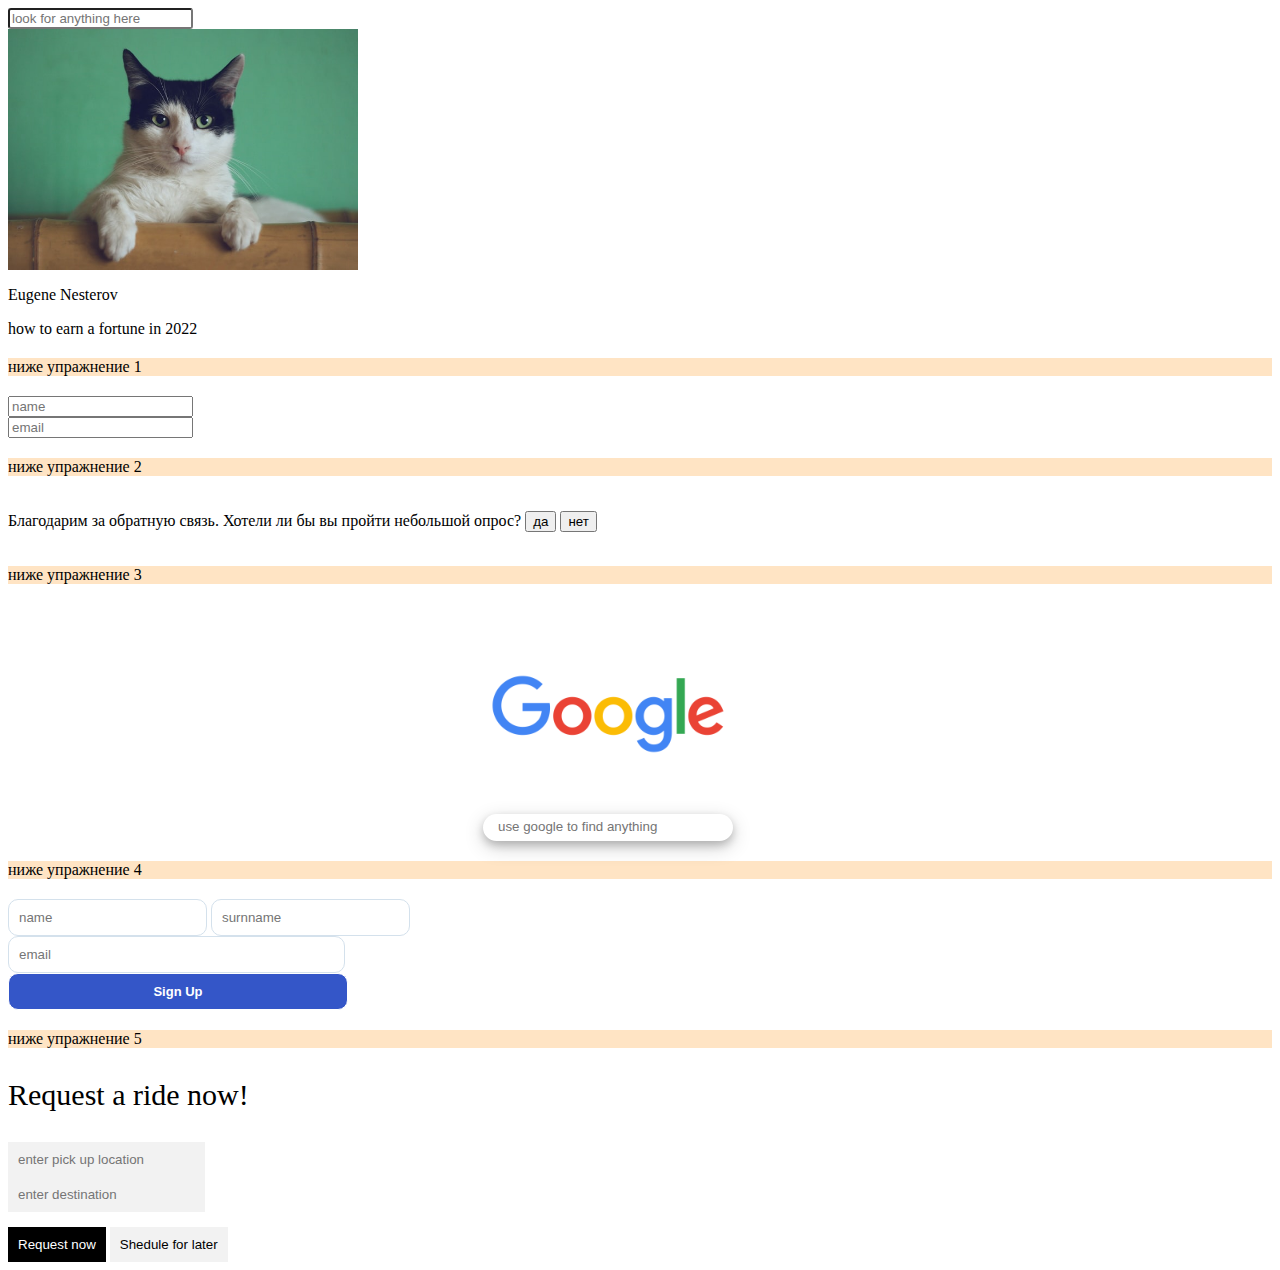
<file: css_display/display.html>
<!DOCTYPE html>
<html lang="en">
<head>
    <link rel="stylesheet" href="display.css">
    <meta charset="UTF-8">
    <meta http-equiv="X-UA-Compatible" content="IE=edge">
    <meta name="viewport" content="width=device-width, initial-scale=1.0">
    <title>тренировка display</title>
</head>
<body>
    



<input class="search-bar" type="search" placeholder="look for anything here">

<img src="cat.jpg" class="twitter-cat-img">

<p class="video-author">Eugene Nesterov</p>
<p class="video-title">how to earn a fortune in 2022</p>

<div class="new-ex">ниже упражнение 1</div>


<input type="text" placeholder="name" class="ex1">
<input type="text" placeholder="email">

<div class="new-ex">ниже упражнение 2</div>

<p class="ex2">Благодарим за обратную связь. Хотели ли бы вы пройти небольшой опрос?</p>
<button class="ex2-button">да</button>
<button class="ex2-button">нет</button>

<div class="new-ex">ниже упражнение 3</div>

<img src="google.png" class="google-logo">
<input type="search" placeholder="use google to find anything" class="google-search">

<div class="new-ex">ниже упражнение 4</div>

<input type="text" placeholder="name" class="field-input-ex4">
<input type="text" placeholder="surnname" class="field-input-ex4">
<input type="text" placeholder="email" class="email-ex4">
<button class="button-ex-4">Sign Up</button>

<div class="new-ex">ниже упражнение 5</div>

<p class="uber-title">Request a ride now!</p>
<input type="text" placeholder="enter pick up location" class="input-location">
<input type="text" placeholder="enter destination" class="input-destination">

<div class="uber-buttons">
<button class="button-request">Request now</button>
<button class="button-shedule">Shedule for later</button>
</div>

</body>
</html>
</file>
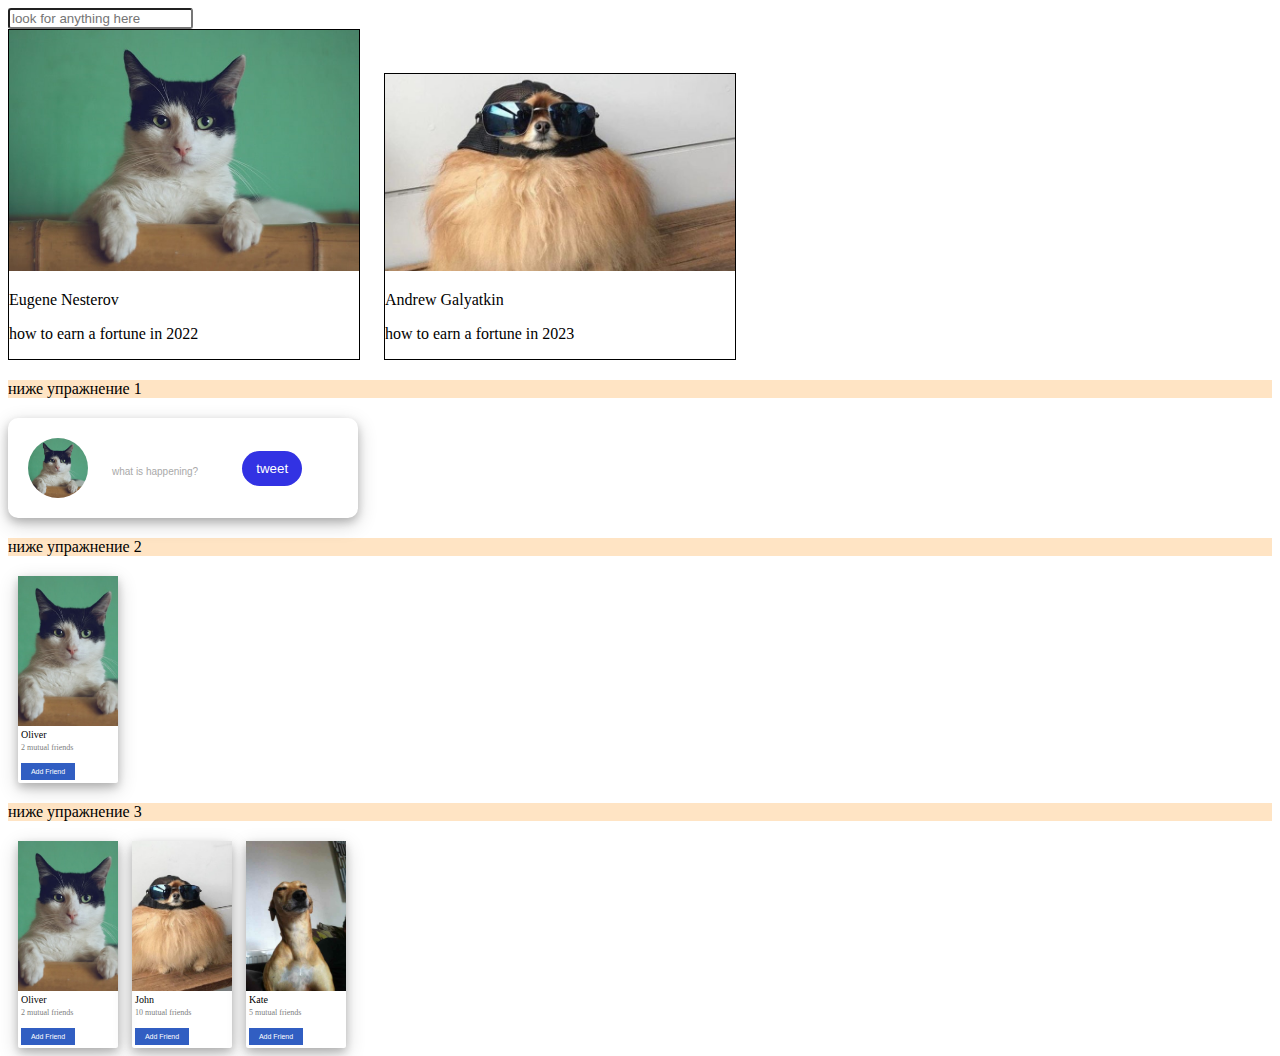
<file: css_div/div.html>
<!DOCTYPE html>
<html lang="en">
<head>
    <link rel="stylesheet" href="div.css">
    <meta charset="UTF-8">
    <meta http-equiv="X-UA-Compatible" content="IE=edge">
    <meta name="viewport" content="width=device-width, initial-scale=1.0">
    <title>тренировка div</title>
</head>
<body>
    



<input class="search-bar" type="search" placeholder="look for anything here">




<div class="video-block1">
    <img src="cat.jpg" class="cat-img">
    <p class="video-author">Eugene Nesterov</p>
    <p class="video-title">how to earn a fortune in 2022</p>
</div>


<div class="video-block2">
    <img src="dog.jpg" class="dog-img">
    <p class="video-author">Andrew Galyatkin</p>
    <p class="video-title">how to earn a fortune in 2023</p>
</div>





<div class="new-ex">ниже упражнение 1</div>


<div class="twitter-area">
</br><img src="cat.jpg" class="twitter-cat-img">
<p class="twitter-cat">what is happening?</p>
<button class="twitter-button-cat">tweet</button>
</div>


<div class="new-ex">ниже упражнение 2</div>

<div class="fb-contact">

    <img src="cat.jpg" class="user-image">
    <p class="username">Oliver</p>
    <p class="user-mutual">2 mutual friends</p>
    <button class="button-add">Add Friend</button>

</div>


<div class="new-ex">ниже упражнение 3</div>

<div class="fb-friends">

    <div class="fb-contact">

        <img src="cat.jpg" class="user-image">
        <p class="username">Oliver</p>
        <p class="user-mutual">2 mutual friends</p>
        <button class="button-add">Add Friend</button>
    
    </div>

    <div class="fb-contact">

        <img src="dog.jpg" class="user-image">
        <p class="username">John</p>
        <p class="user-mutual">10 mutual friends</p>
        <button class="button-add">Add Friend</button>
    
    </div>

    <div class="fb-contact">

        <img src="extradog.jpg" class="user-image">
        <p class="username">Kate</p>
        <p class="user-mutual">5 mutual friends</p>
        <button class="button-add">Add Friend</button>
    
    </div>

</div>

</body>
</html>
</file>
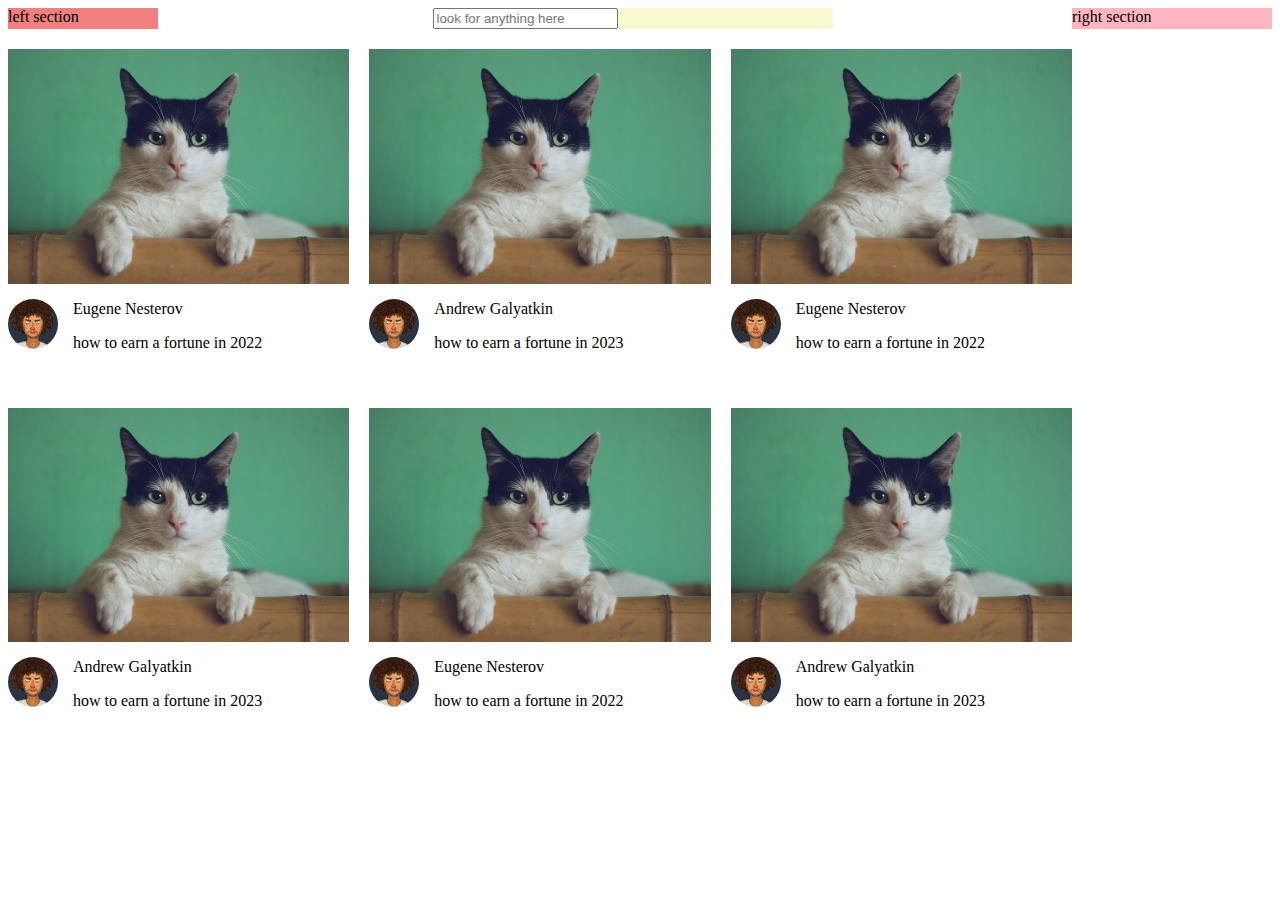
<file: css_flexbox/youtube.html>
<!DOCTYPE html>
<html lang="en">
<head>
    <link rel="stylesheet" href="styles/main.css">
    <link rel="stylesheet" href="styles/header.css">
    <meta charset="UTF-8">
    <meta http-equiv="X-UA-Compatible" content="IE=edge">
    <meta name="viewport" content="width=device-width, initial-scale=1.0">
    <title>тренировка youtube</title>
</head>
<body>
    


<div class="header">
    <div class="left-section">left section</div>
    <div class="middle-section"><input type="search" placeholder="look for anything here"></div>
    <div class="right-section">right section</div>
</div>

<div class="video-grid">


        <div class="video-block1">
            <img src="cat.jpg" class="cat-img">
            
            <div class="video-info-grid">
            
                <div class="author-picture">
                <img src="author1.jpeg" class="author-pic">
                </div>
                
                <div class="video-info">
                <p class="video-author">Eugene Nesterov</p>
                <p class="video-title">how to earn a fortune in 2022</p>
                </div>

            </div>
        </div>


        <div class="video-block2">
            <img src="cat.jpg" class="cat-img">
            
            <div class="video-info-grid">
                <div class="author-picture">
                <img src="author1.jpeg" class="author-pic">
                </div>
            <div class="video-info">
            
            <p class="video-author">Andrew Galyatkin</p>
            <p class="video-title">how to earn a fortune in 2023</p>
            </div>
            </div>
        </div>

        <div class="video-block1">
            <img src="cat.jpg" class="cat-img">
            
            <div class="video-info-grid">
            
                <div class="author-picture">
                <img src="author1.jpeg" class="author-pic">
                </div>
                
                <div class="video-info">
                <p class="video-author">Eugene Nesterov</p>
                <p class="video-title">how to earn a fortune in 2022</p>
                </div>

            </div>
        </div>


        <div class="video-block2">
            <img src="cat.jpg" class="cat-img">
            
            <div class="video-info-grid">
                <div class="author-picture">
                <img src="author1.jpeg" class="author-pic">
                </div>
            <div class="video-info">
            
            <p class="video-author">Andrew Galyatkin</p>
            <p class="video-title">how to earn a fortune in 2023</p>
            </div>
            </div>
        </div>

        <div class="video-block1">
            <img src="cat.jpg" class="cat-img">
            
            <div class="video-info-grid">
            
                <div class="author-picture">
                <img src="author1.jpeg" class="author-pic">
                </div>
                
                <div class="video-info">
                <p class="video-author">Eugene Nesterov</p>
                <p class="video-title">how to earn a fortune in 2022</p>
                </div>

            </div>
        </div>


        <div class="video-block2">
            <img src="cat.jpg" class="cat-img">
            
            <div class="video-info-grid">
                <div class="author-picture">
                <img src="author1.jpeg" class="author-pic">
                </div>
            <div class="video-info">
            
            <p class="video-author">Andrew Galyatkin</p>
            <p class="video-title">how to earn a fortune in 2023</p>
            </div>
            </div>
        </div>

</div>





</body>
</html>
</file>
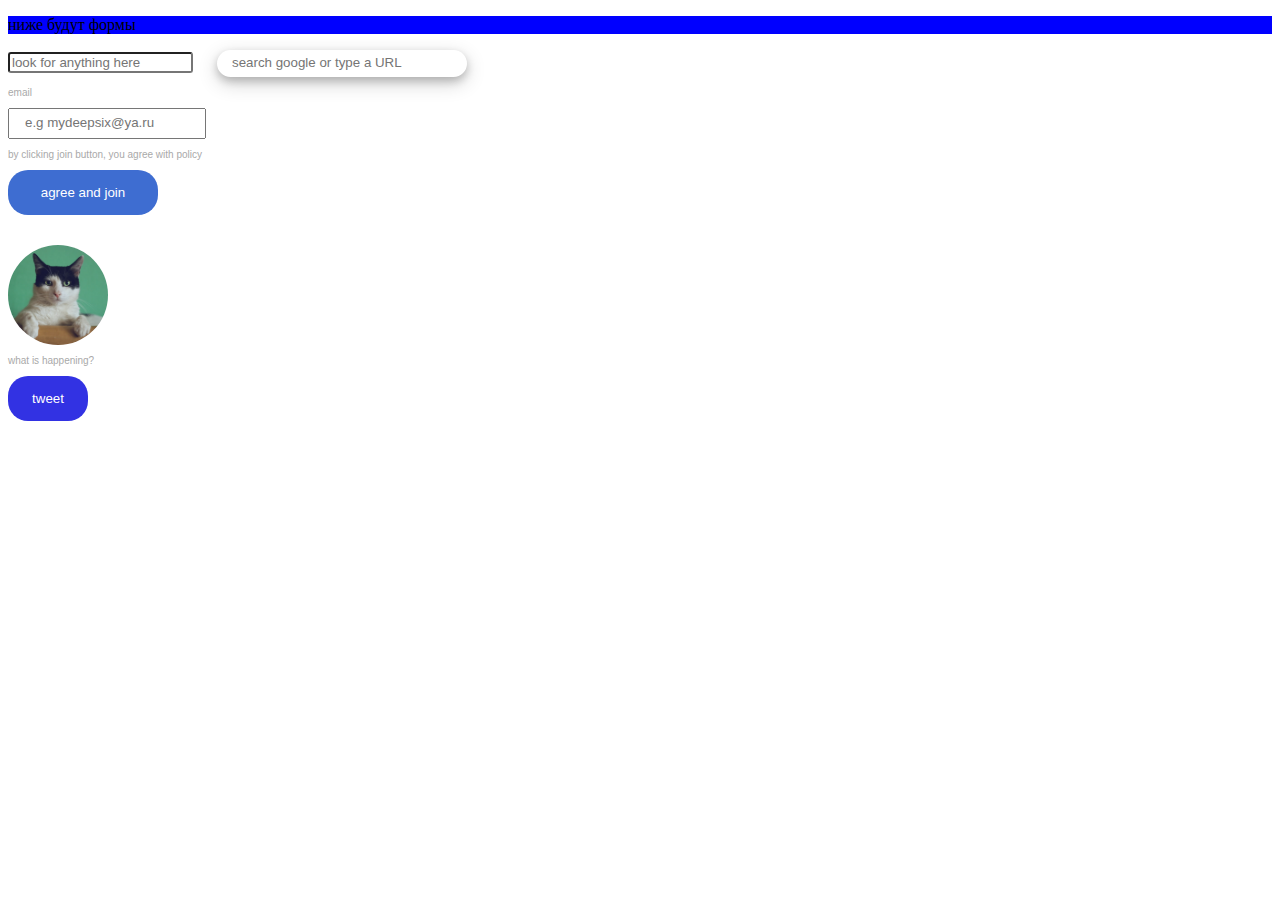
<file: css_forms/forms.html>
<!DOCTYPE html>
<html lang="en">
<head>
    <link rel="stylesheet" href="forms.css">
    <meta charset="UTF-8">
    <meta http-equiv="X-UA-Compatible" content="IE=edge">
    <meta name="viewport" content="width=device-width, initial-scale=1.0">
    <title>тренировка форм</title>
</head>
<body>
    

<p class="title">ниже будут формы</p>

<input class="search-bar" type="search" placeholder="look for anything here">

<input class="search-google" type="search" placeholder="search google or type a URL">

<p class="form3-text">email</p>

<input class="email-bar" type="text" placeholder="e.g mydeepsix@ya.ru">

<p class="form3-text">by clicking join button, you agree with policy</p>

<button class="agree-button">agree and join</button>

</br><img src="cat.jpg" class="twitter-cat-img">

<p class="twitter-cat">what is happening?</p>

<button class="twitter-button-cat">tweet</button>



</body>
</html>
</file>
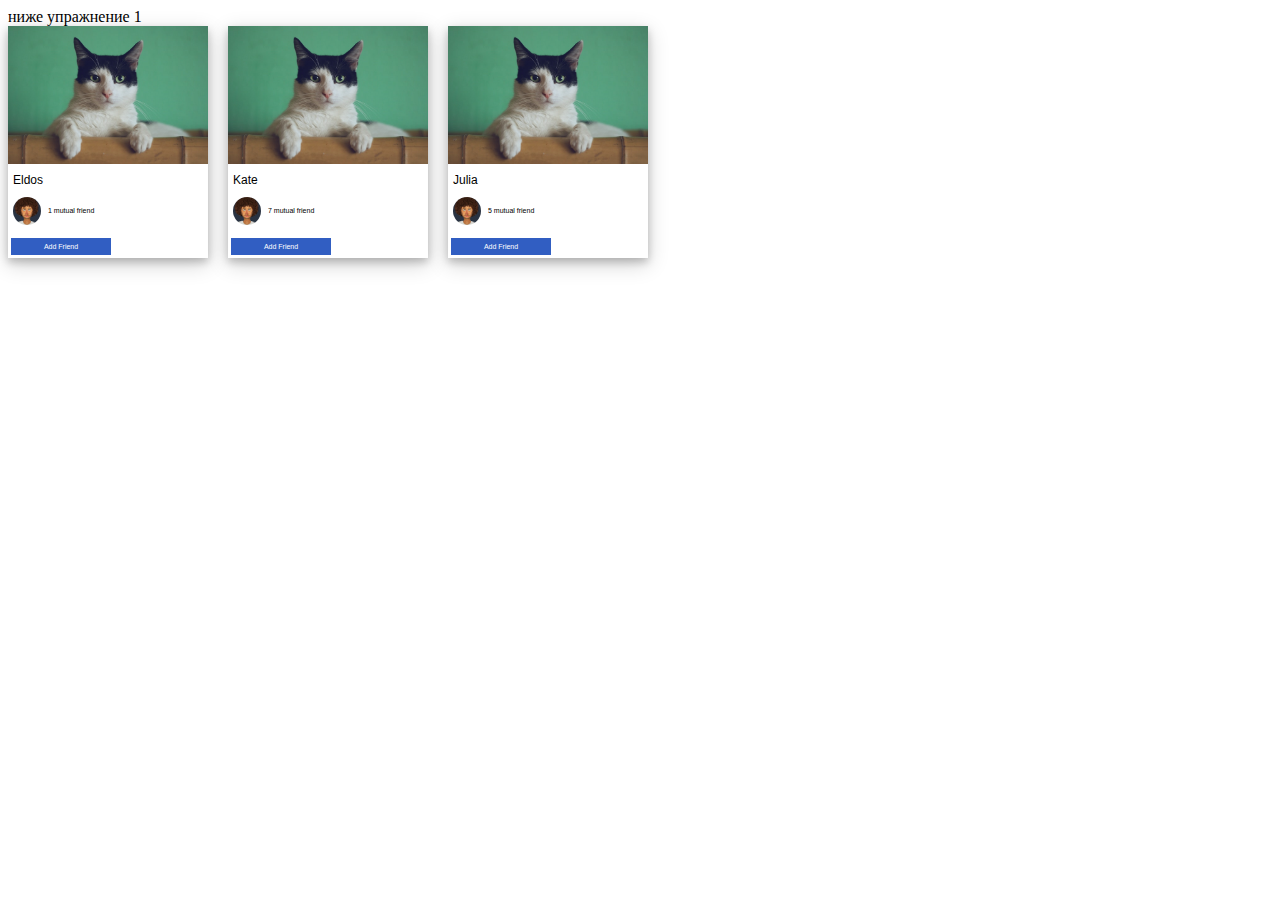
<file: css_grid/grid-ex.html>
<!DOCTYPE html>
<html lang="en">
<head>
    <link rel="stylesheet" href="grid-ex.css">
    <meta charset="UTF-8">
    <meta http-equiv="X-UA-Compatible" content="IE=edge">
    <meta name="viewport" content="width=device-width, initial-scale=1.0">
    <title>практика гридов</title>
</head>
<body>
    <div class="new-ex">ниже упражнение 1</div>

<div class="fb-grid">

    <div class="contact">
        
        <img src="cat.jpg" class="author-pic">
        <div class="author-name"><p>Eldos</p></div>
        <div class="author-info">
            <img src="author1.jpeg" class="author-preview-round">
            <p class="author-mutual">1 mutual friend</p>
        </div>
        <button class="button">Add Friend</button>


    </div>

    <div class="contact">
        
        <img src="cat.jpg" class="author-pic">
        <div class="author-name"><p>Kate</p></div>
        <div class="author-info">
            <img src="author1.jpeg" class="author-preview-round">
            <p class="author-mutual">7 mutual friend</p>
        </div>
        <button class="button">Add Friend</button>


    </div>

    <div class="contact">
        
        <img src="cat.jpg" class="author-pic">
        <div class="author-name"><p>Julia</p></div>
        <div class="author-info">
            <img src="author1.jpeg" class="author-preview-round">
            <p class="author-mutual">5 mutual friend</p>
        </div>
        <button class="button">Add Friend</button>


    </div>

    
    


</div>

    
</body>
</html>
</file>
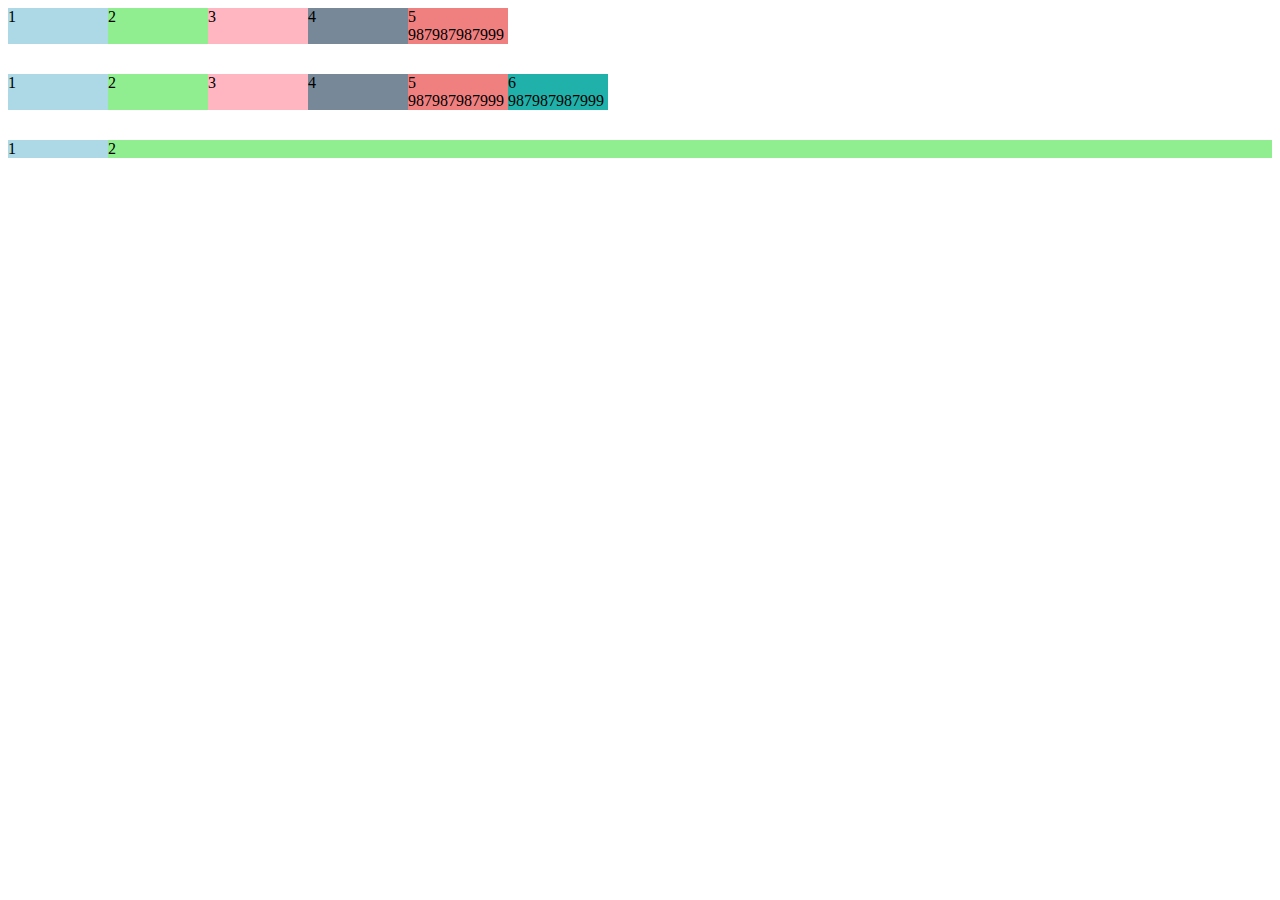
<file: css_grid/grid.html>
<!DOCTYPE html>
<html lang="en">
<head>
    <link rel="stylesheet" href="grid.css">
    <meta charset="UTF-8">
    <meta http-equiv="X-UA-Compatible" content="IE=edge">
    <meta name="viewport" content="width=device-width, initial-scale=1.0">
    <title>практика гридов</title>
</head>
<body>
    <div class="wrapper">
        
        
        
        <div class="grid-element1">1</div>
        <div class="grid-element2">2</div>
        <div class="grid-element3">3</div>
        <div class="grid-element4">4</div>
        <div class="grid-element5">5 987987987999</div>
        



    </div>

    <div class="wrapper2">
        
        
        
        <div class="grid-element1">1</div>
        <div class="grid-element2">2</div>
        <div class="grid-element3">3</div>
        <div class="grid-element4">4</div>
        <div class="grid-element5">5 987987987999</div>
        <div class="grid-element6">6 987987987999</div>



    </div>

    <div class="wrapper3">
        
        
        
        <div class="grid-element1">1</div>
        <div class="grid-element2">2</div>
        


    </div>

    
</body>
</html>
</file>
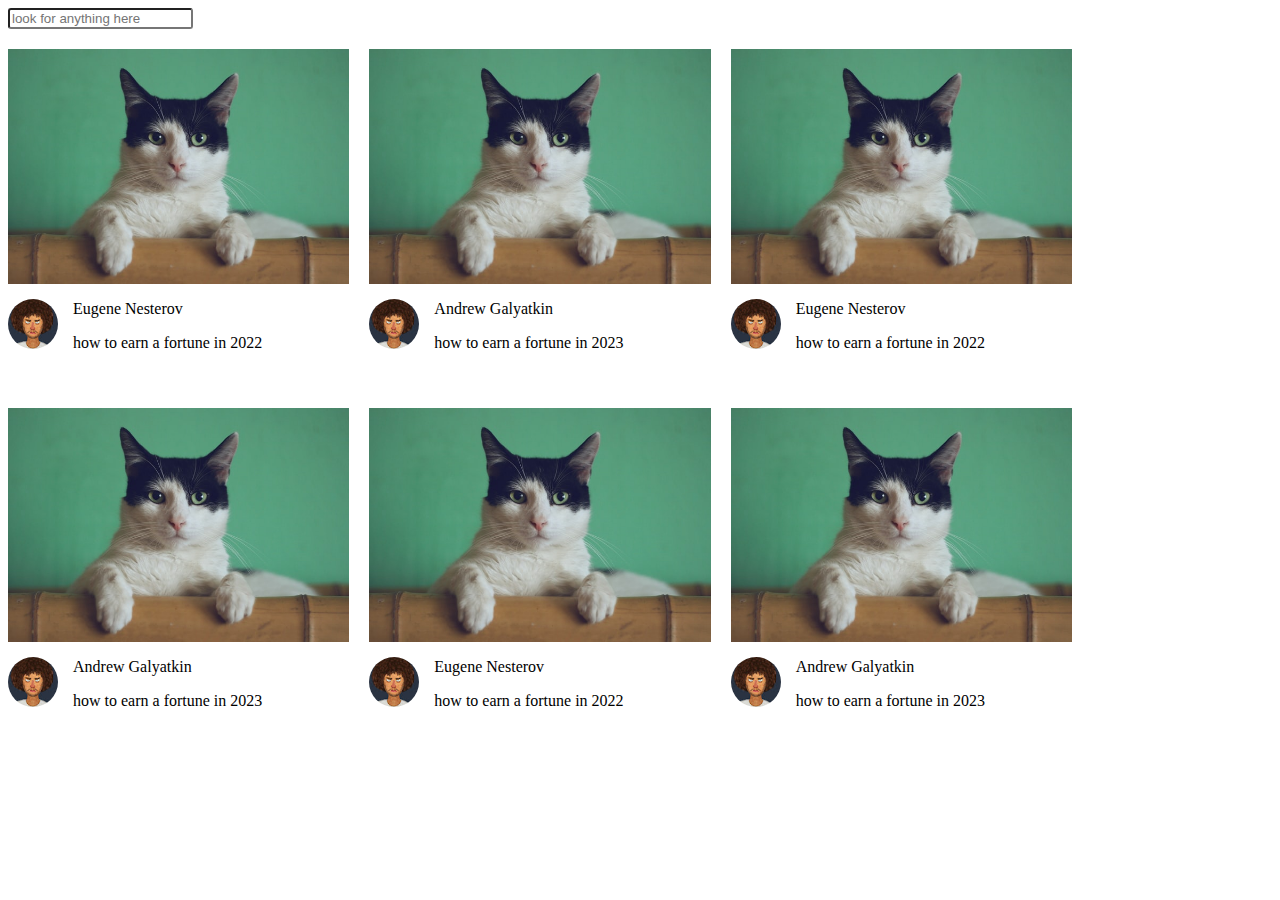
<file: css_grid/youtube-grid.html>
<!DOCTYPE html>
<html lang="en">
<head>
    <link rel="stylesheet" href="youtube-grid.css">
    <meta charset="UTF-8">
    <meta http-equiv="X-UA-Compatible" content="IE=edge">
    <meta name="viewport" content="width=device-width, initial-scale=1.0">
    <title>тренировка гридов youtube</title>
</head>
<body>
    



<input class="search-bar" type="search" placeholder="look for anything here">

<div class="video-grid">


        <div class="video-block1">
            <img src="cat.jpg" class="cat-img">
            
            <div class="video-info-grid">
            
                <div class="author-picture">
                <img src="author1.jpeg" class="author-pic">
                </div>
                
                <div class="video-info">
                <p class="video-author">Eugene Nesterov</p>
                <p class="video-title">how to earn a fortune in 2022</p>
                </div>

            </div>
        </div>


        <div class="video-block2">
            <img src="cat.jpg" class="cat-img">
            
            <div class="video-info-grid">
                <div class="author-picture">
                <img src="author1.jpeg" class="author-pic">
                </div>
            <div class="video-info">
            
            <p class="video-author">Andrew Galyatkin</p>
            <p class="video-title">how to earn a fortune in 2023</p>
            </div>
            </div>
        </div>

        <div class="video-block1">
            <img src="cat.jpg" class="cat-img">
            
            <div class="video-info-grid">
            
                <div class="author-picture">
                <img src="author1.jpeg" class="author-pic">
                </div>
                
                <div class="video-info">
                <p class="video-author">Eugene Nesterov</p>
                <p class="video-title">how to earn a fortune in 2022</p>
                </div>

            </div>
        </div>


        <div class="video-block2">
            <img src="cat.jpg" class="cat-img">
            
            <div class="video-info-grid">
                <div class="author-picture">
                <img src="author1.jpeg" class="author-pic">
                </div>
            <div class="video-info">
            
            <p class="video-author">Andrew Galyatkin</p>
            <p class="video-title">how to earn a fortune in 2023</p>
            </div>
            </div>
        </div>

        <div class="video-block1">
            <img src="cat.jpg" class="cat-img">
            
            <div class="video-info-grid">
            
                <div class="author-picture">
                <img src="author1.jpeg" class="author-pic">
                </div>
                
                <div class="video-info">
                <p class="video-author">Eugene Nesterov</p>
                <p class="video-title">how to earn a fortune in 2022</p>
                </div>

            </div>
        </div>


        <div class="video-block2">
            <img src="cat.jpg" class="cat-img">
            
            <div class="video-info-grid">
                <div class="author-picture">
                <img src="author1.jpeg" class="author-pic">
                </div>
            <div class="video-info">
            
            <p class="video-author">Andrew Galyatkin</p>
            <p class="video-title">how to earn a fortune in 2023</p>
            </div>
            </div>
        </div>

</div>





</body>
</html>
</file>
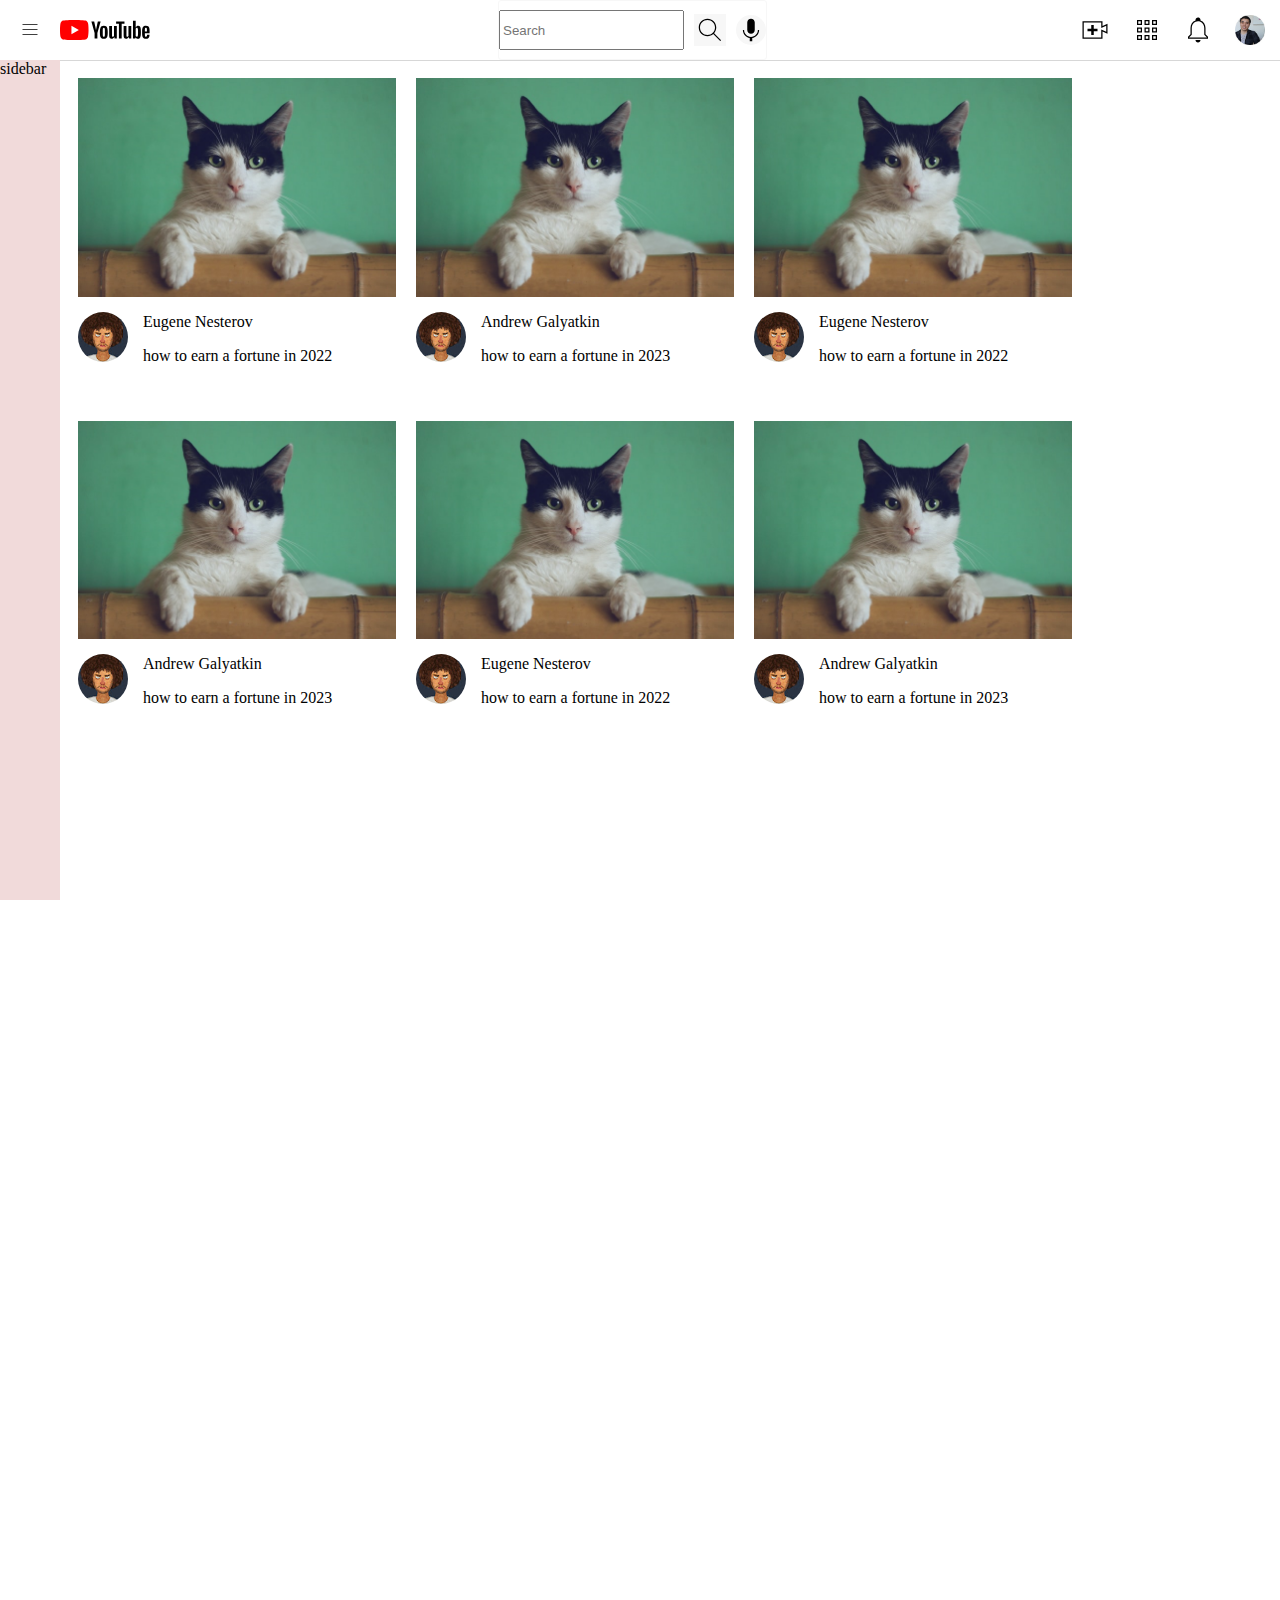
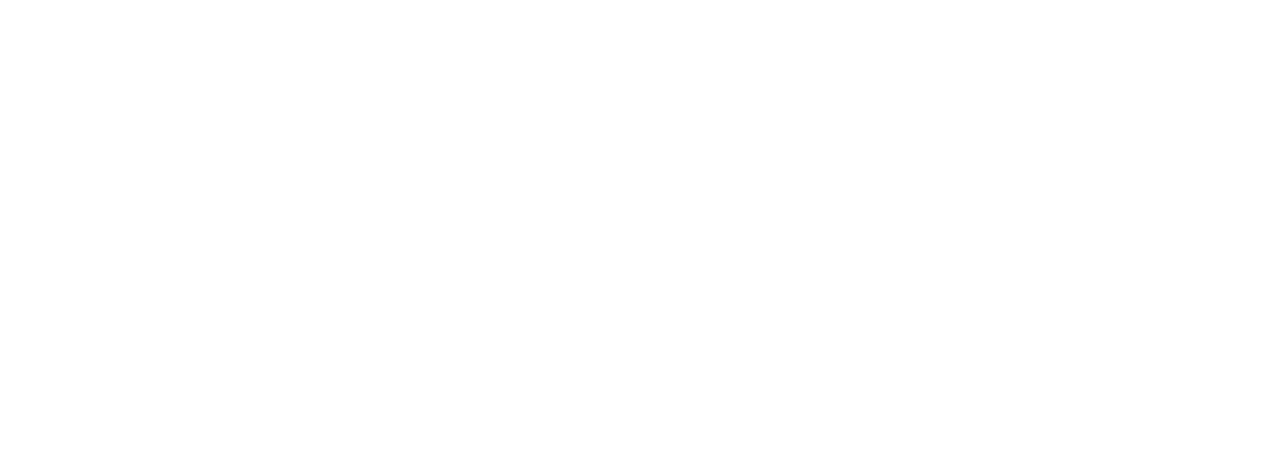
<file: css_nested_flex/youtube.html>
<!DOCTYPE html>
<html lang="en">
<head>
    <link rel="stylesheet" href="styles/main.css">
    <link rel="stylesheet" href="styles/header.css">
    <link rel="stylesheet" href="styles/sidebar.css">

    <meta charset="UTF-8">
    <meta http-equiv="X-UA-Compatible" content="IE=edge">
    <meta name="viewport" content="width=device-width, initial-scale=1.0">
    <title>тренировка youtube</title>
</head>
<body>
    


<div class="header">
    <div class="left-section">
        <img src="images/hamburger-menu.svg" class="hamburger-menu">
        <img src="images/youtube-logo.svg" class="youtube-logo">

    </div>
    <div class="middle-section">
        <input type="search" placeholder="Search" class="search-bar">
        <img src="images/search.svg" class="search-icon">
        <img src="images/voice-search-icon.svg" class="voice-search-icon">

    </div>
    <div class="right-section">
        <img src="images/upload.svg" class="upload-icon">
        <img src="images/youtube-apps.svg" class="apps-icon">
        <img src="images/notifications.svg" class="notifications-icon">
        <img src="images/my-channel.jpeg" class="my-channel-icon">
    </div>
</div>

<div class="sidebar">sidebar</div>

<div class="video-grid">


        <div class="video-block1">
            <img src="images/cat.jpg" class="cat-img">
            
            <div class="video-info-grid">
            
                <div class="author-picture">
                <img src="images/author1.jpeg" class="author-pic">
                </div>
                
                <div class="video-info">
                <p class="video-author">Eugene Nesterov</p>
                <p class="video-title">how to earn a fortune in 2022</p>
                </div>

            </div>
        </div>


        <div class="video-block2">
            <img src="images/cat.jpg" class="cat-img">
            
            <div class="video-info-grid">
                <div class="author-picture">
                <img src="images/author1.jpeg" class="author-pic">
                </div>
            <div class="video-info">
            
            <p class="video-author">Andrew Galyatkin</p>
            <p class="video-title">how to earn a fortune in 2023</p>
            </div>
            </div>
        </div>

        <div class="video-block1">
            <img src="images/cat.jpg" class="cat-img">
            
            <div class="video-info-grid">
            
                <div class="author-picture">
                <img src="images/author1.jpeg" class="author-pic">
                </div>
                
                <div class="video-info">
                <p class="video-author">Eugene Nesterov</p>
                <p class="video-title">how to earn a fortune in 2022</p>
                </div>

            </div>
        </div>


        <div class="video-block2">
            <img src="images/cat.jpg" class="cat-img">
            
            <div class="video-info-grid">
                <div class="author-picture">
                <img src="images/author1.jpeg" class="author-pic">
                </div>
            <div class="video-info">
            
            <p class="video-author">Andrew Galyatkin</p>
            <p class="video-title">how to earn a fortune in 2023</p>
            </div>
            </div>
        </div>

        <div class="video-block1">
            <img src="images/cat.jpg" class="cat-img">
            
            <div class="video-info-grid">
            
                <div class="author-picture">
                <img src="images/author1.jpeg" class="author-pic">
                </div>
                
                <div class="video-info">
                <p class="video-author">Eugene Nesterov</p>
                <p class="video-title">how to earn a fortune in 2022</p>
                </div>

            </div>
        </div>


        <div class="video-block2">
            <img src="images/cat.jpg" class="cat-img">
            
            <div class="video-info-grid">
                <div class="author-picture">
                <img src="images/author1.jpeg" class="author-pic">
                </div>
            <div class="video-info">
            
            <p class="video-author">Andrew Galyatkin</p>
            <p class="video-title">how to earn a fortune in 2023</p>
            </div>
            </div>
        </div>

</div>





</body>
</html>
</file>
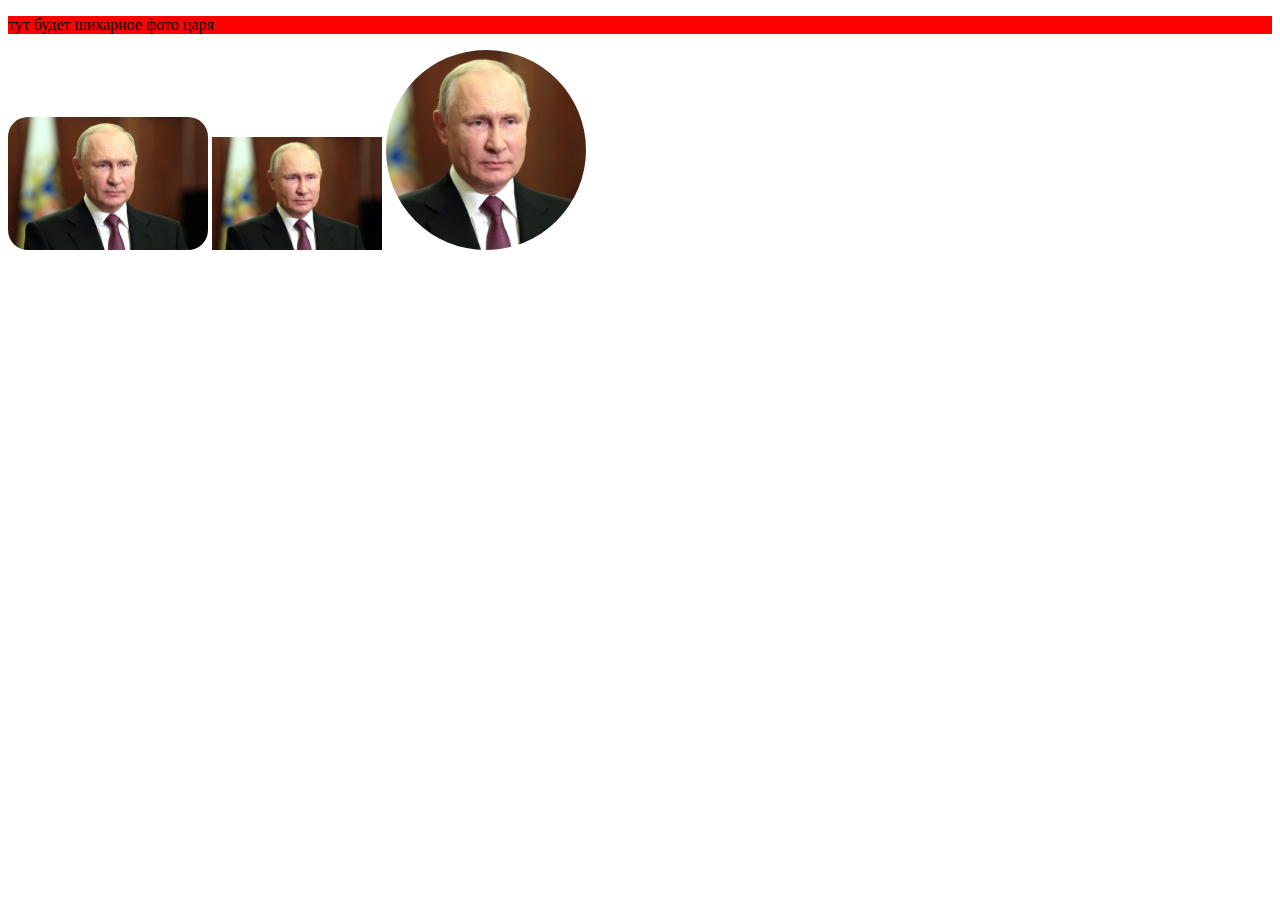
<file: css_photos/photos.html>
<!DOCTYPE html>
<html lang="en">
<head>
    <link rel="stylesheet" href="photos.css">
    <meta charset="UTF-8">
    <meta http-equiv="X-UA-Compatible" content="IE=edge">
    <meta name="viewport" content="width=device-width, initial-scale=1.0">
    <title>тренеруем фото</title>
</head>
<body>
    

<p class="sample">тут будет шикарное фото царя</p>
<img class="putin" src="putin.jpeg">
<img class="putin2" src="putin2.jpeg">
<img class="putin3" src="putin3.jpeg">





</body>
</html>
</file>
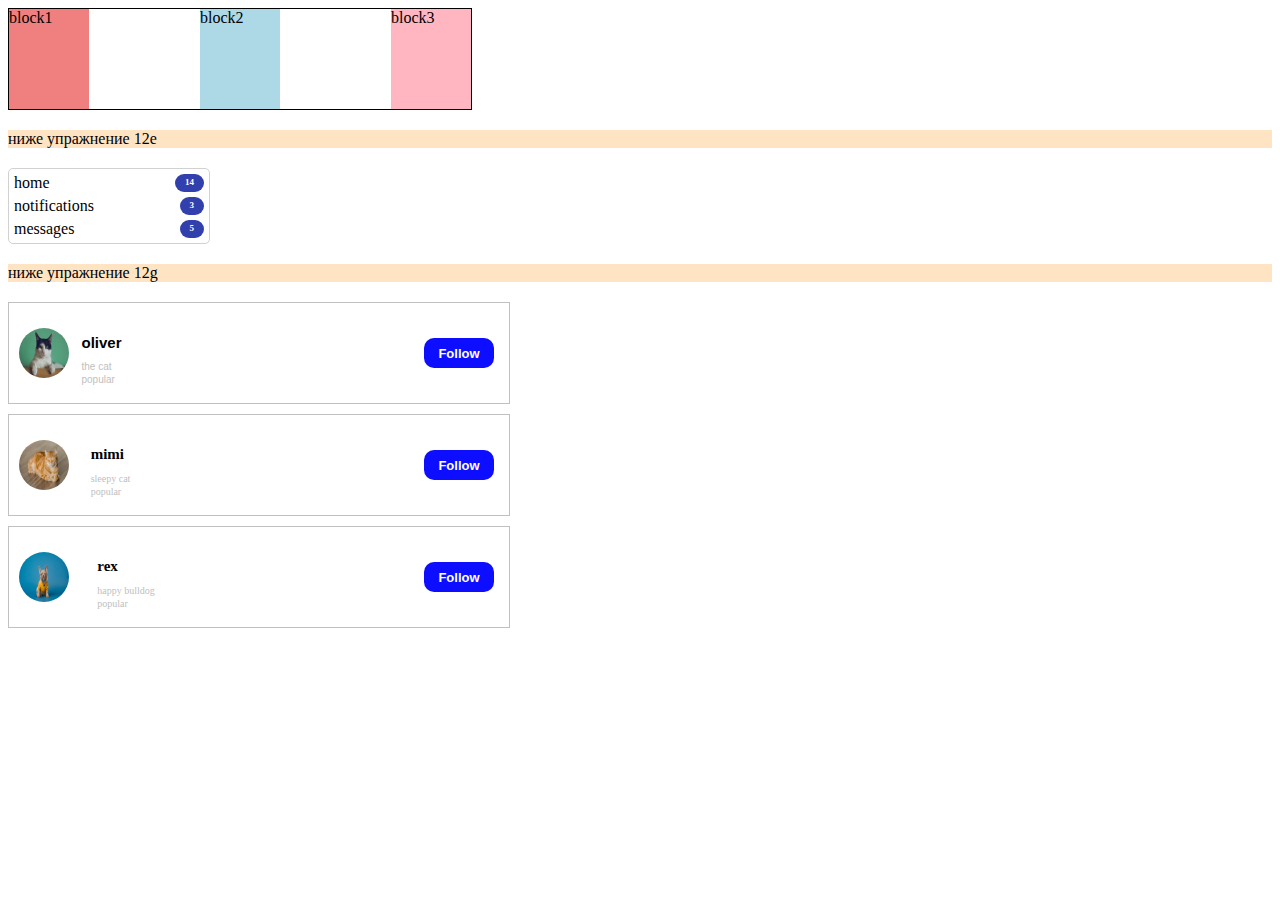
<file: css_flexbox/basic-flex-practice/flex.html>
<!DOCTYPE html>
<html lang="en">
<head>
    <link rel="stylesheet" href="flex.css">
    <meta charset="UTF-8">
    <meta http-equiv="X-UA-Compatible" content="IE=edge">
    <meta name="viewport" content="width=device-width, initial-scale=1.0">
    <title>практика флексов</title>
</head>
<body>
    
<div class="header">

    <div class="block1">block1</div>
    <div class="block2">block2</div>
    <div class="block3">block3</div>



</div>

<div class="new-ex">ниже упражнение 12e</div>

<div class="container">

    <div class="flexbox">
            <div>home</div>
            <div class="counter">14</div>
    </div>

    <div class="flexbox">
        <div>notifications</div>
        <div class="counter">3</div>
    </div>

    <div class="flexbox">
        <div>messages</div>
        <div class="counter">5</div>
    </div>

</div>

<div class="new-ex">ниже упражнение 12g</div>



    <div class="user">
        <img src="images/cat.jpg" class="user-img">
        <div class="user-info">

            <h1 class="user-name">oliver</h1>
            <p>the cat</p>
            <p>popular</p>

        </div>
        <button class="button">Follow</button>
    </div>

    <div class="user">
        <img src="images/cat2.jpg" class="user-img">
        <div class="user-info2">

            <h1 class="user-name">mimi</h1>
            <p>sleepy cat</p>
            <p>popular</p>

        </div>
        <button class="button">Follow</button>
    </div>

    <div class="user">
        <img src="images/dog.jpg" class="user-img">
        <div class="user-info3">

            <h1 class="user-name">rex</h1>
            <p>happy bulldog</p>
            <p>popular</p>

        </div>
        <button class="button">Follow</button>
    </div>





</body>
</html>
</file>
<file: css_display/display.css>
.search-bar {
    border-radius: 3px;
}


.twitter-cat-img {
width: 350px;
height: 350x;
display: block;
object-fit: cover;
object-position: center;



}

.ex1 {
    display: block;
    

}


.new-ex {
    background-color: bisque;
    margin-top: 20px;
    margin-bottom: 20px;
}

.ex2 {
    display: inline-block;
    

}


.ex2-button {
    display: inline-block;
}

.google-logo {
    width: 300px;
    margin-top: 30px;
    display: block;
    margin-left: 450px;

}

.google-search {
    border-radius: 30px;
    width: 250px;
    box-shadow: 0 4px 8px 0 rgba(0, 0, 0, 0.2), 0 6px 20px 0 rgba(0, 0, 0, 0.19);
    border: none;
    margin-left: 20px;
    padding-left: 15px;
    padding-top: 5px;
    padding-bottom: 7px;
    margin-left: 475px;
}

.email-ex4 {
    display: block;
    width: 315px;
}


.field-input-ex4, .email-ex4 {
    border-radius: 10px;
    padding: 10px 10px 10px 10px;
    border: solid 1px;
    border-color: rgb(212, 225, 236);
}

.button-ex-4 {
    width: 340px;
    cursor: pointer;
    padding: 10px 10px 10px 10px;
    border-radius: 10px;
    border: solid 1px;
    background-color: rgb(52, 86, 200);
    color: white;
    font-weight: bold;
    font-size: 13px;
}


.uber-title {

font-size: 30px;
}

.input-location, .input-destination {
display: block;
padding: 10px 10px 10px 10px;
background-color: rgb(242, 242, 242);
border: none;
}


.button-request{
    padding: 10px 10px 10px 10px;
    background-color: black;
    color: white;
    border: none;
}

.button-shedule {

    padding: 10px 10px 10px 10px;
    background-color: rgb(242, 242, 242);
    color: black;
    border: none;
}

.uber-buttons {
    margin-top: 15px;
}
</file>
<file: css_div/div.css>
.new-ex {
    background-color: bisque;
    margin-top: 20px;
    margin-bottom: 20px;
}


.search-bar {
    border-radius: 3px;
    display: block;
}


.cat-img, .dog-img {
width: 350px;
height: 197x;
object-fit: cover;
object-position: center;


}


.dog-img {
    width: 350px;
    height: 197px;
    object-fit: cover;
    object-position: center;
    
    }

.video-block1 {

    display: inline-block;
    border: solid 1px;

}

.video-block2 {
    display: inline-block;
    margin-left: 20px;
    border: solid 1px;
    
}

.twitter-cat-img {
    width: 60px;
    height: 60px;
    border-radius: 100px;
    object-fit: cover;
    object-position: center;
    margin-top: 2px;
    margin-left: 20px;
    
    }
    
    .twitter-cat {
        font-family: Arial;
        font-size: 10px;
        font-weight: normal;
        color: darkgray;
        vertical-align: middle;
        display: inline-block;
        margin-left: 20px;
        margin-bottom: 55px;
    }
    
    .twitter-button-cat {
    background-color: rgb(50, 50, 227);
    color: white;
    width: 60px;
    cursor: pointer;
    border-radius: 20px;
    border: none;
    padding: 10px 10px 10px 10px;
    vertical-align: middle;
    margin-left: 40px;
    margin-bottom: 50px;
    
    }

.twitter-area {
    display: inline-block;
    
    border-radius: 10px;
    width: 350px;
    height: 100px;
    box-shadow: 0 4px 8px 0 rgba(0, 0, 0, 0.2), 0 6px 20px 0 rgba(0, 0, 0, 0.19);
}


.fb-contact {

    margin-left: 10px;
    box-shadow: 0 4px 8px 0 rgba(0, 0, 0, 0.2), 0 6px 20px 0 rgba(0, 0, 0, 0.19);
    display: inline-block;
    border-radius: 2px;

}

.user-image {

    width: 100px;
    height: 150px;
    object-fit: cover;
    object-position: 46% 50%;
    

}


.username {

    font-weight: 400;
    
    margin-top: -1px;
    color: black;
    font-size: 10px;
    margin-left: 3px;

}

.user-mutual {

    
    margin-top: -7px;
    color: grey;
    font-size: 8px;
    margin-left: 3px;
}

.button-add {

    background-color: rgb(49, 94, 194);
    color: white;
    padding: 5px 5px 5px 5px ;
    margin-top: 3px;
    width: 54px;
    font-weight: 300;
    font-size: 7px;
    border: none;
    margin-left: 3px;
    margin-bottom: 3px;
    cursor: pointer;
    


}
</file>
<file: css_flexbox/styles/main.css>
.new-ex {
    background-color: bisque;
    margin-top: 20px;
    margin-bottom: 20px;
}





.cat-img {
width: 100%;
object-fit: cover;
object-position: center;
display: block;

}


.author-pic {
    width: 50px;
    border-radius: 100%;
    margin-top: 15px;
    
    
   
}

.video-grid {
    display: grid;
    grid-template-columns: 1fr 1fr 1fr;
    column-gap: 20px;
    row-gap: 40px;
    margin-right: 200px;
    margin-top: 20px;
    
}

.video-info-grid {
    display: grid;
    grid-template-columns: 50px 1fr;
}

.video-info {
    margin-left: 15px;
}
</file>
<file: css_flexbox/styles/header.css>
.left-section {
    background-color: lightcoral;
    width: 150px;

}

.middle-section {
    border-radius: 3px;
    display: block;
    background-color: lightgoldenrodyellow;
    flex: 1;
    margin-left: 70px;
    margin-right: 35px;
    max-width: 400px;
}

.right-section {
    background-color: lightpink;
    width: 200px;
   

}

.header {
    
    display: flex;
    justify-content: space-between;
    
    
}
</file>
<file: css_forms/forms.css>
.title {
    background-color: blue;
    }

.search-bar {
    border-radius: 3px;
}


.search-google {
    border-radius: 30px;
    width: 250px;
    box-shadow: 0 4px 8px 0 rgba(0, 0, 0, 0.2), 0 6px 20px 0 rgba(0, 0, 0, 0.19);
    border: none;
    margin-left: 20px;
    padding-left: 15px;
    padding-top: 5px;
    padding-bottom: 7px;
}

.email-bar {
    padding-left: 15px;
    padding-top: 5px;
    padding-bottom: 7px;
    
    
}


.form3-text {
    font-family: Arial;
    font-size: 10px;
    font-weight: normal;
    color: darkgray;
}

.agree-button {
    background-color: rgb(62, 109, 209);
    color: white;
    border-radius: 20px;
    border: none;
    padding: 15px 15px 15px 15px;
    width: 150px;
    cursor: pointer;
    
}

.twitter-cat-img {
width: 100px;
height: 100px;
border-radius: 100px;
object-fit: cover;
object-position: center;
vertical-align: middle;
margin-top: 30px;

}

.twitter-cat {
    font-family: Arial;
    font-size: 10px;
    font-weight: normal;
    color: darkgray;
    vertical-align: middle;
}

.twitter-button-cat {
background-color: rgb(50, 50, 227);
color: white;
width: 80px;
cursor: pointer;
border-radius: 20px;
border: none;
padding: 15px 15px 15px 15px;
vertical-align: middle;

}
</file>
<file: css_grid/grid-ex.css>
p {
    font-family: Arial;
    font-size: 12px;
    margin-top: 0;
    margin-bottom: 0;
  }


.fb-grid {

    display: grid;
    grid-template-columns: 200px 200px 200px;
    column-gap: 20px;
    
    

}

.contact {
    
    box-shadow: 0 4px 8px 0 rgba(0, 0, 0, 0.2), 0 6px 20px 0 rgba(0, 0, 0, 0.19);
}

.author-info {

    display: grid;
    grid-template-columns: 50px 1fr;
    
    align-items: center;
    margin-top: 10px;
    margin-left: 5px;
    margin-bottom: 10px;
    
   
}

.author-mutual {
    font-size: 7px;
    font-weight: 400;
    margin-left: -15px;
}


.author-pic {

        width: 100%;
        

}

.author-name {
    margin-top: 5px;
    margin-left: 5px;

}

.author-preview-round {

    width: 28px;
    border-radius: 50%;

}


.author-mutual {


}


.button {

    background-color: rgb(49, 94, 194);
    color: white;
    padding: 5px 5px 5px 5px ;
    margin-top: 3px;
    width: 100px;
    font-weight: 300;
    font-size: 7px;
    border: none;
    margin-left: 3px;
    margin-bottom: 3px;
    cursor: pointer;

}
</file>
<file: css_grid/grid.css>
.wrapper {
    

    display: grid;
    grid-template-columns: 100px 100px 100px 100px 100px;
    

}

.wrapper2 {
    

    display: grid;
    grid-template-columns: 100px 100px 100px 100px 100px 100px;
    margin-top: 30px;

}

.grid-element1 {
    background-color: lightblue;
}

.grid-element2 {
    background-color: lightgreen;
}

.grid-element3 {
    background-color: lightpink;
}

.grid-element4 {
    background-color: lightslategrey;
}

.grid-element5 {
    background-color: lightcoral;
}

.grid-element6 {
    background-color: lightseagreen;
}

.wrapper3 {
    

    display: grid;
    grid-template-columns: 100px 1fr;
    margin-top: 30px;

}
</file>
<file: css_grid/youtube-grid.css>
.new-ex {
    background-color: bisque;
    margin-top: 20px;
    margin-bottom: 20px;
}


.search-bar {
    border-radius: 3px;
    display: block;
}


.cat-img {
width: 100%;
object-fit: cover;
object-position: center;
display: block;

}


.author-pic {
    width: 50px;
    border-radius: 100%;
    margin-top: 15px;
    
    
   
}

.video-grid {
    display: grid;
    grid-template-columns: 1fr 1fr 1fr;
    column-gap: 20px;
    row-gap: 40px;
    margin-right: 200px;
    margin-top: 20px;
    
}

.video-info-grid {
    display: grid;
    grid-template-columns: 50px 1fr;
}

.video-info {
    margin-left: 15px;
}
</file>
<file: css_nested_flex/styles/main.css>
body {
    height: 2000px;
    padding-top: 50px;
    padding-left: 70px;
}

.new-ex {
    background-color: bisque;
    margin-top: 20px;
    margin-bottom: 20px;
}



.cat-img {
width: 100%;
object-fit: cover;
object-position: center;
display: block;

}


.author-pic {
    width: 50px;
    border-radius: 100%;
    margin-top: 15px;
    
    
   
}

.video-grid {
    display: grid;
    grid-template-columns: 1fr 1fr 1fr;
    column-gap: 20px;
    row-gap: 40px;
    margin-right: 200px;
    margin-top: 20px;
    
}

.video-info-grid {
    display: grid;
    grid-template-columns: 50px 1fr;
}

.video-info {
    margin-left: 15px;
}
</file>
<file: css_nested_flex/styles/header.css>
.header {
    
    display: flex;
    justify-content: space-between;
    height: 60px;
    position: fixed;
    background-color: white;
    top: 0;
    left: 0;
    right: 0;
    
    border-bottom: 1px solid rgb(215, 215, 215);
    
}

.left-section {
    display: flex;
    align-items: center;
    
}

.hamburger-menu {
    height: 20px;
    margin-left: 20px;
    margin-right: 20px;
}

.youtube-logo {
    height: 20px;
    
}

.middle-section {
    display: flex;
    align-items: center;
    border: 1px solid;
    border-color: rgb(247, 247, 247);
    border-radius: 3px;
    margin-left: 70px;
    margin-right: 35px;
    max-width: 400px;
    
    
}

.search-bar {
    height: 40px;
    
}

textarea {
    
}



.search-icon {
    width: 30px;
    border: 1px solid ;
    border-color: rgb(247, 247, 247);
    
    background-color: rgb(247, 247, 247);
    margin-left: 10px;
}

.voice-search-icon {
    width: 30px;
    border-radius: 50%;
    border: none;
    background-color: rgb(247, 247, 247);
    margin-left: 10px;
}

.right-section {
    display: flex;
    justify-content: space-between;
    flex-shrink: 0;
    align-items: center;
    width: 200px;
    
}

.upload-icon {
    width: 30px;
}
.apps-icon {
    width: 30px;
}
.notifications-icon {
    width: 30px;
}
.my-channel-icon {
    width: 30px;
    margin-right: 15px;
}
</file>
<file: css_nested_flex/styles/sidebar.css>
.sidebar {
    width: 60px;
    background-color: rgb(241, 218, 218);
    color: black;
    position: fixed;
    left: 0;
    bottom: 0;
    top: 60px;
    
    
}
</file>
<file: css_photos/photos.css>
.sample {
    background-color: red;
    }

.putin {
    width: 200px;
    border-radius: 20px;
}

.putin2 {
    width: 170px;
    height: 170x;
    object-fit: cover;

    
}

.putin3 {
    width: 200px;
    height: 200px;
    border-radius: 100px;
    object-fit: cover;
    object-position: center;

}
</file>
<file: css_flexbox/basic-flex-practice/flex.css>
.new-ex {
    background-color: bisque;
    margin-top: 20px;
    margin-bottom: 20px;
}


.header {
display: flex;
height: 100px;
border: 1px;
border-style: solid;
margin-right: 800px;
justify-content: space-between;

}

.block1 {
    width: 80px;
    background-color: lightcoral;

}

.block2 {
    width: 80px;
    background-color: lightblue;
    
}

.block3 {
    width: 80px;
    background-color: lightpink;
}



.container {
border: solid 1px;
border-radius: 5px;
border-color: rgb(209, 209, 209);
width: 200px;
}


.flexbox {
    
    display: flex;
    justify-content: space-between;
    
    margin: 5px 5px 5px 5px;
    


}


.counter {

    background-color: rgb(49, 64, 173);
    border-radius: 10px;

    padding-top: 3px;
    padding-bottom: 3px;
    padding-left: 10px;
    padding-right: 10px;
    
    font-weight: bold;
    font-size: 9px;
    color: white;
    


}


/**     ниже упражнение 12g    **/

.user {
    display: flex;
    align-items: center;
    justify-content: space-between;
    border: 1px solid silver;
    width: 500px;
    height: 100px;
    margin-bottom: 10px;
}


.user-img {
    width: 50px;
    height: 50px;
    border-radius: 50%;
    margin-left: 10px;
    
}

.user-name {
    color: black;
    font-weight: 600;
    font-size: 15px;
}

.user-info {
    margin-left: -290px;
    color: silver;
    font-family: Arial;
    margin-top: 0;
    margin-bottom: 0;
    
}

.user-info2 {
    margin-left: -272px;
    color: silver;
}

.user-info3 {
    margin-left: -241px;
    color: silver;
}



.button {
    width: 70px;
    height: 30px;
    background-color: rgb(13, 13, 255);
    color: white;
    cursor: pointer;
    padding: 5px 5px 5px 5px;
    font-size: 13px;
    font-weight: 700;
    border-radius: 10px;
    margin-right: 15px;
    border: none;
    
    
}

p {
    margin-top: 4px;
    margin-bottom: -2px;
    font-size: 10px;
}
</file>
